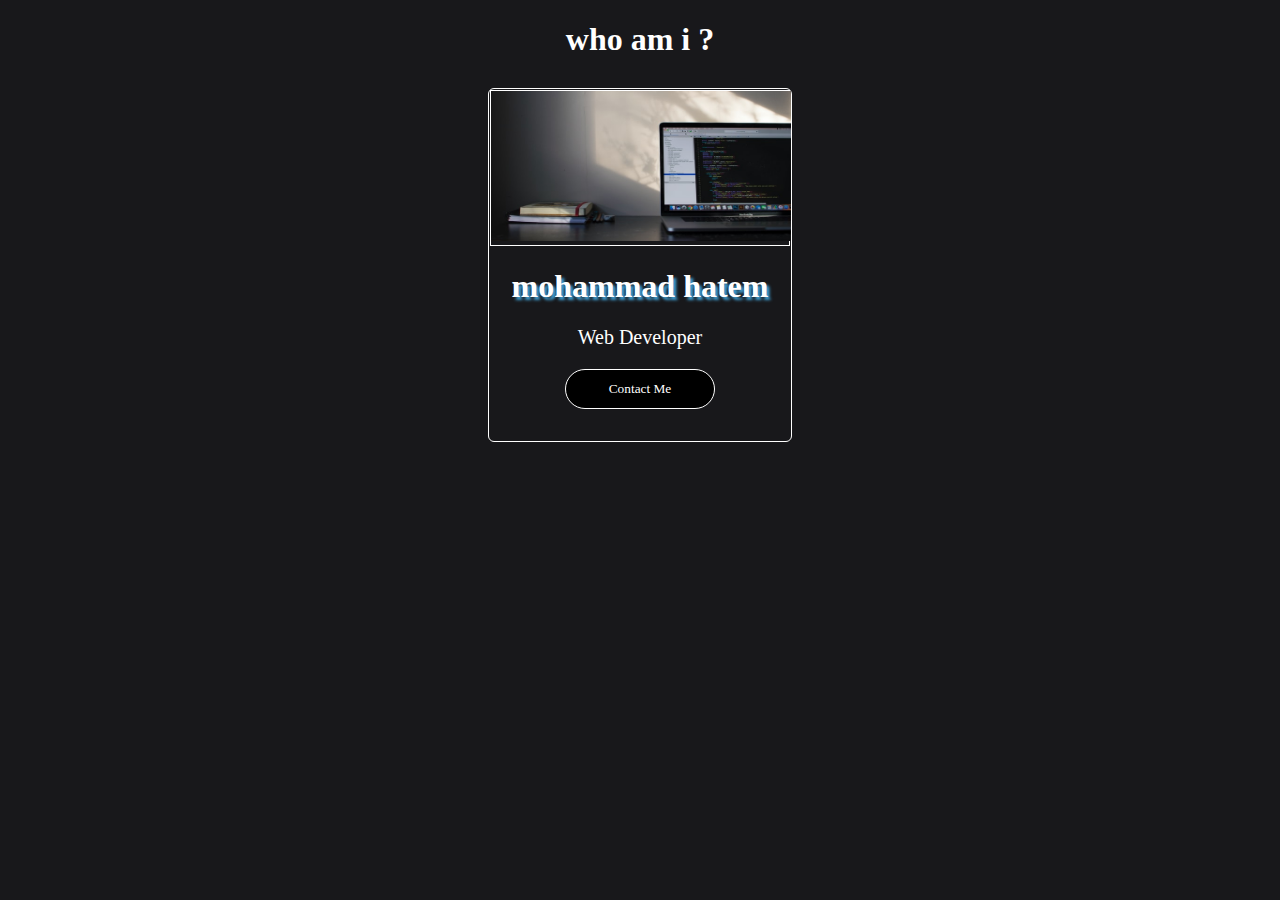
<file: card_001/index.html>
<!DOCTYPE html>
<html lang="en">
<head>
  <link rel="stylesheet" href="style.css">
  <meta charset="UTF-8">
  <meta http-equiv="X-UA-Compatible" content="IE=edge">
  <meta name="viewport" content="width=device-width, initial-scale=1.0">
  <title>who am i ?</title>
</head>
<body>
  <h1>who am i ?</h1>
  <div class="first_crd">

    <div class="top_part">
      <img class="back" src="images,videos/background.jpg"> 
    </div>

      <h1 id="card_h">mohammad hatem</h1> 
      <p>Web Developer</p>
      <button>Contact Me</button>
  </div>
</body>
</html>
</file>
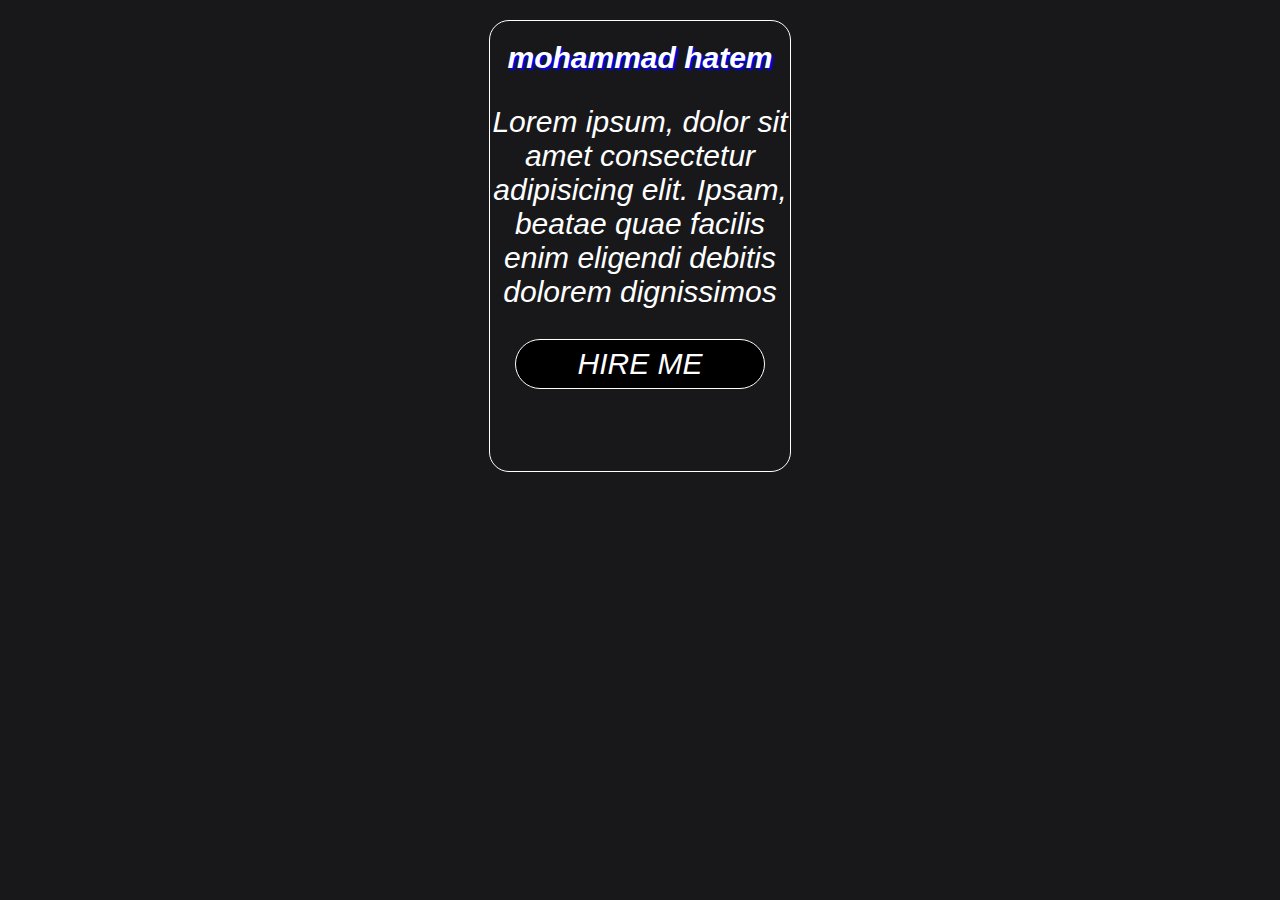
<file: card_003/index.html>
<!DOCTYPE html>
<html lang="en">
<head>
  <link rel="icon" href="images/logo.png">
  <link rel="stylesheet" href="style.css">
  <meta charset="UTF-8">
  <meta http-equiv="X-UA-Compatible" content="IE=edge">
  <meta name="viewport" content="width=device-width, initial-scale=1.0">
  <title>card_003</title>
</head>
<body>
  <div class="border">
    <h1 class="header">mohammad hatem</h1>
    <p>Lorem ipsum, dolor sit amet consectetur adipisicing elit. Ipsam, beatae quae facilis enim eligendi debitis dolorem dignissimos</p>
  <button>HIRE ME</button>
  </div>
</body>
</html>
</file>
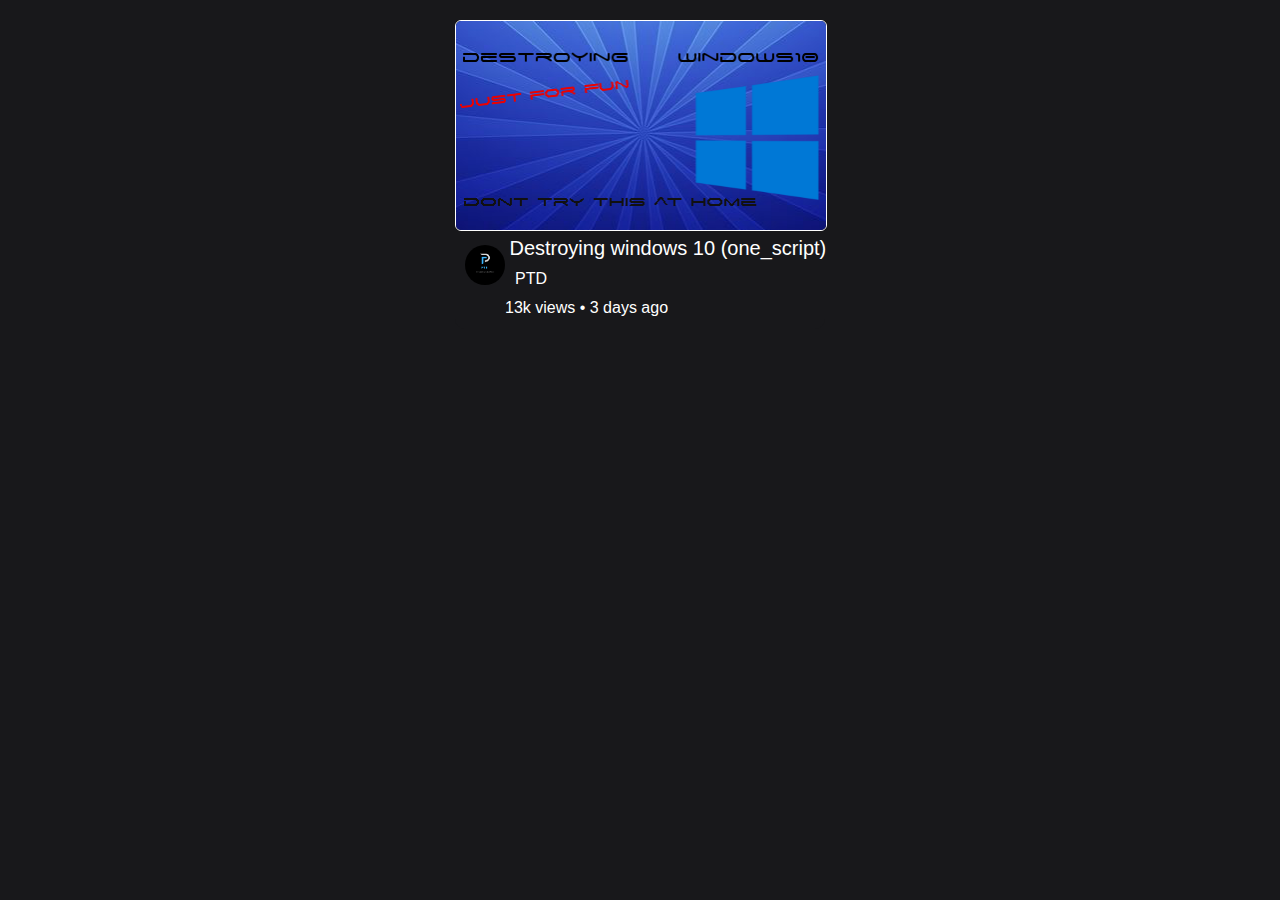
<file: card_004/index.html>
<!DOCTYPE html>
<html lang="en">
  <head>
    <link rel="icon" href="" />
    <link rel="stylesheet" href="style.css" />
    <meta charset="UTF-8" />
    <meta http-equiv="X-UA-Compatible" content="IE=edge" />
    <meta name="viewport" content="width=device-width, initial-scale=1.0" />
    <title>card_004</title>
  </head>
  <body>
    <div class="youtube_card">
      <div class="thumbnail">
        <a href="video_page/video.html"><img src="images,videos/thumbnail.png" /></a>
      </div>

      <div class="info">
       <a href="https://www.youtube.com/@PTD_Tech"><img class="logo" src="images,videos/logo.png" /></a> 
        <p class="disc">Destroying windows 10 (one_script)</p>

        <a class="channel" href="#">PTD</a>
        <p class="status">13k views • 3 days ago</p>
      </div>
    </div>
  </body>
</html>
</file>
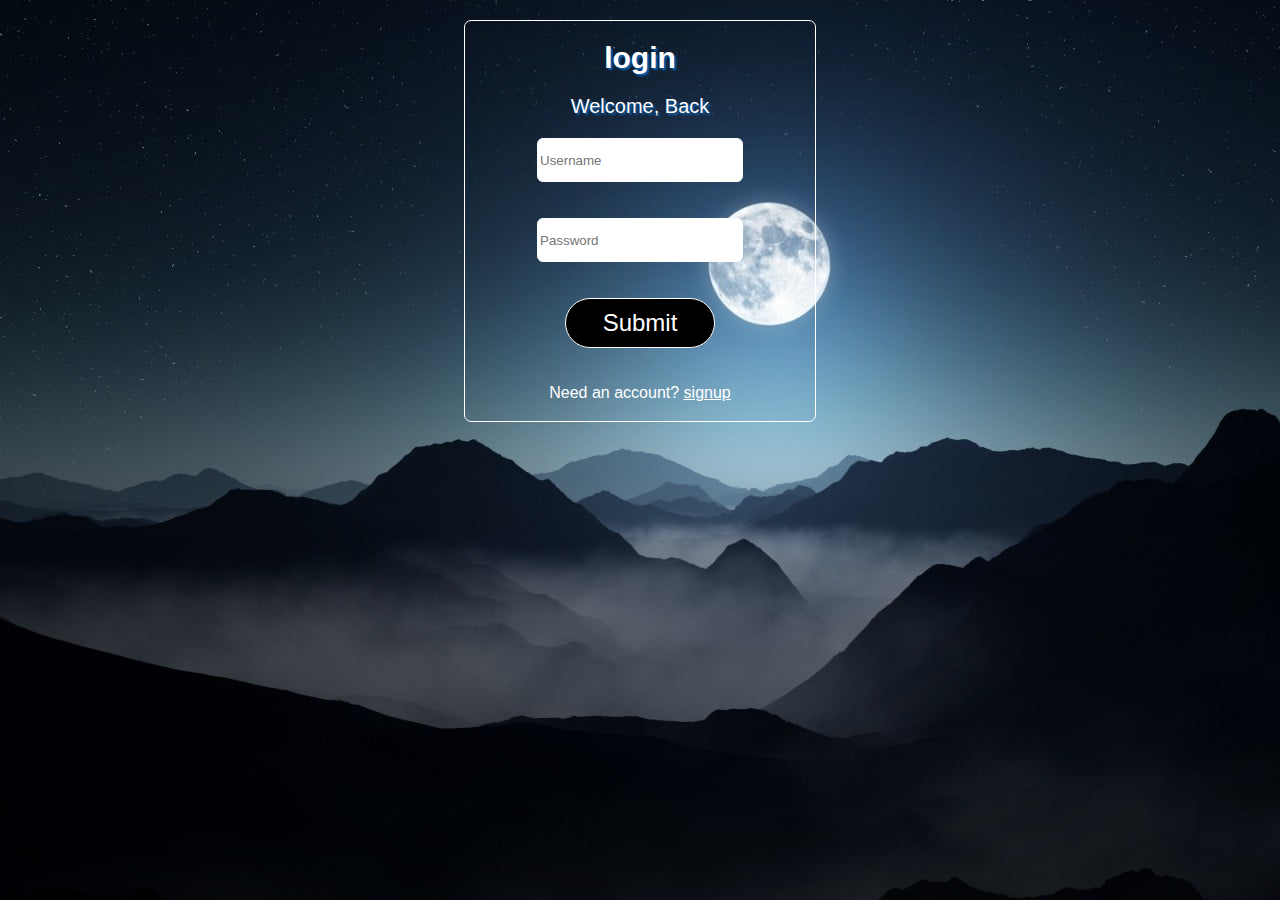
<file: card_002/login/login.html>
<!DOCTYPE html>
<html lang="en">
  <head>
    <link rel="icon" href="../images/icons/login-square-arrow-button-outline_icon-icons.com_73220.png">
    <link rel="stylesheet" href="style.css" />
    <meta charset="UTF-8" />
    <meta http-equiv="X-UA-Compatible" content="IE=edge" />
    <meta name="viewport" content="width=device-width, initial-scale=1.0" />
    <title>login</title>
  </head>
  <body>
    <div class="login">
    <h1>login</h1>
    <p>Welcome, Back</p>
    <input type="text" placeholder="Username" />
    <br /><br /><br />
    <input type="password" placeholder="Password" />
    <br /><br /><br />
    <button>Submit</button>
    <br><br><br>
    <a href="../signup/sign.html">Need an account? <span>signup</span></a>
  </div>
  </body>
</html>
</file>
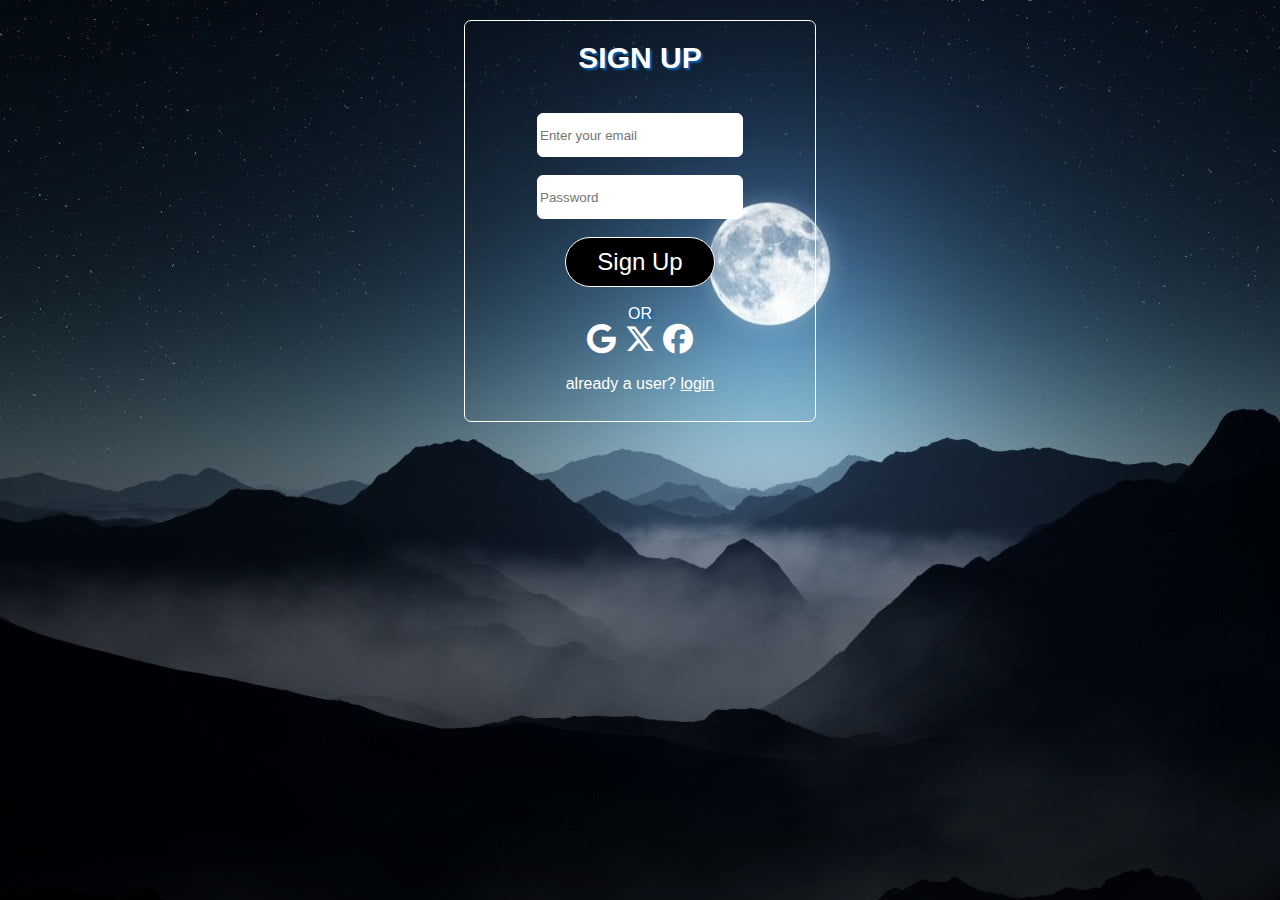
<file: card_002/signup/sign.html>
<!DOCTYPE html>
<html lang="en">
  <head>
    <link
      rel="icon"
      href="../images/icons/register_login_signup_icon_219991.png"
    />
    <link rel="stylesheet" href="styleing.css" />
    <meta charset="UTF-8" />
    <meta http-equiv="X-UA-Compatible" content="IE=edge" />
    <meta name="viewport" content="width=device-width, initial-scale=1.0" />
    <title>sign up</title>
  </head>
  <body>
    <div class="sign_card">
      <h1>SIGN UP</h1>
      <br />
      <input type="email" placeholder="Enter your email" />
      <br /><br />
      <input type="password" placeholder="Password" />
      <br /><br />
      <button>Sign Up</button>

      <br><br>

        <div class="seporator">OR</div>

      <div class="links">
        <a href="http://"><i class="fa-brands fa-google"></i></a>
        <a href="http://"><i class="fa-brands fa-x-twitter"></i></a>
        <a href="http://"><i class="fa-brands fa-facebook"></i></a>
      </div>
<br>
      <a href="../login/login.html">already a user? <span>login</span></a>
    </div>
  </body>
</html>
</file>
<file: card_003/style.css>
*{
  background-color: #18181b;
  font-family:'Franklin Gothic Medium', 'Arial Narrow', Arial, sans-serif;
  color: white;
  font-style: italic;
  font-size: 30px;
  text-align: center;
}


.border{
height: 450px;
  width: 300px;
  
  border: 1px solid white;
  border-radius: 20px;

  margin: 20px auto;
}




button{
  width: 250px;
  height: 50px;

  background-color: black;

  border: 1px solid white ;
  border-radius: 50px;
}


button:hover{
  transform: scale(1.1);
  
}


.header{
  text-shadow: 2px 2px 2px blue;
}
</file>
<file: card_004/style.css>
* {
  color: white;
  font-family: "Franklin Gothic Medium", "Arial Narrow", Arial, sans-serif;
  background-color: #18181b;
  text-decoration: none;
  padding: 0px;
}

.youtube_card {
  width: 370px;
  height: 309px;

  border: none;
  border-radius: 10px;

  margin: 20px auto;
  padding: 0px;
}

.thumbnail img {
  width: 100%;
  height: 209px;

  border: 1px solid white;
  border-radius: 6px;
}

/* ############################################################### */

.info {
  width: 100%;
  height: 50px;
}

.logo {
  display: inline-block;
  position: relative;
  left: 10px;
  top: 10px;

  width: 40px;
  height: 40px;

  border: none;
  border-radius: 50px;
}

.disc {
  font-size: 20px;
  display: inline-block;

  position: relative;
  top: -20px;
  left: 10px;
}

.channel {
  /* display: inline-block; */

  position: relative;
  left: 60px;
  top: -30px;
}

.status {
  position: relative;
  left: 50px;
  top: -35px;
}
</file>
<file: card_002/login/style.css>
body{
  background-image: url("../images/background.jpg");
  color: white;
  font-family: sans-serif;
  text-align: center;
  text-shadow: 2px 2px 2px #0B60B0;
}


.login{
  border:1px solid white;
  border-radius: 7px;

  width: 350px;
  height:400px;
  margin: 20px auto;
}

.login h1{
font-size: 30px;
}

.login p{
  font-size: 20px
}

input{
  width: 200px;
  height: 40px;

  border: 1px solid white;
  border-radius: 6px;
}

input label{
  font-size: bolder;
}

.login button{
  width: 150px;
  height: 50px;

  border: 1px solid white ;
  border-radius: 30px;

  color: white;
  font-size: 150%;

  background-color: black;
}


button:hover{
background-color: none;
transform: scale(1.1);

}


a{
  text-decoration: none;
  color: white;
  text-shadow: none;
}

a:hover{
text-shadow: 2px 2px 2px  #0B60B0;
}


a span{
text-decoration: underline;
}
</file>
<file: card_001/style.css>
@import url("https://cdnjs.cloudflare.com/ajax/libs/font-awesome/6.5.1/css/all.min.css");


*{
  color: white;
  background-color: #18181b;

  text-align: center;
  text-decoration: none;
  scroll-behavior: smooth;
  font-family: cursive;
}


.first_crd{
  width: 300px;
  height: 350px;

  margin: 30px auto;
  padding: 1px;

  border: 1px solid white;
  border-radius: 6px;
}

.top_part{
  border: 1px solid white;
}

.top_part .img{
   width: 300px;
  height: 150px;
  
}


 .back{
 width: 300px; 
  height: 150px;

  /* border: 1px solid  white; 
  border-radius: 6px; */
} 



#card_h{
  text-shadow: 3px 3px 3px #40A2D8;
}


p{
  font-size: 20px;
}

button{
  width: 150px;
  height: 40px;

  background-color: black;

  border: 1px solid white;
  border-radius: 30px;
}


button:hover {
  transform: scale(1.1);
  background-color: #40A2D8;
}
</file>
<file: card_002/signup/styleing.css>
@import url("https://cdnjs.cloudflare.com/ajax/libs/font-awesome/6.5.1/css/all.min.css");


body{
  background-image: url("../images/background.jpg");
  color: white;
  font-family: sans-serif;
  text-align: center;
  text-shadow: 2px 2px 2px #0B60B0;
}

.sign_card{
  width: 350px;
  height: 400px;

  border: 1px solid white;
  border-radius: 7px;

  margin: 20px auto;
}

h1{
  font-size: 30px;
}

input{
  width: 200px;
  height: 40px;

  border: 1px solid white;
  border-radius: 6px;
}

button{
  width: 150px;
  height: 50px;

  background-color: black;
  color: white;

  font-size: 150%;

  border: 1px solid white;
  border-radius: 30px;
}

button:hover{
background-color: none;
transform: scale(1.1);

}

/* hr{
  color: white;
  width: 80%;
} */

.links{
  font-size: 30px;
}

a{
  color: white;
  text-decoration: none;
  text-shadow: none;
}

a:hover{
  text-shadow: 2px 2px 2px  #0B60B0;
  transform: scale(1.1);
}

a span{
  text-decoration: underline;
}




.separator {
  display: flex;
  align-items: center;
  text-align: center;
}

.separator::before,
.separator::after {
  content: '';
  flex: 1;
  border-bottom: 1px solid #000;
}

.separator:not(:empty)::before {
  margin-right: .25em;
}

.separator:not(:empty)::after {
  margin-left: .25em;
}
</file>
